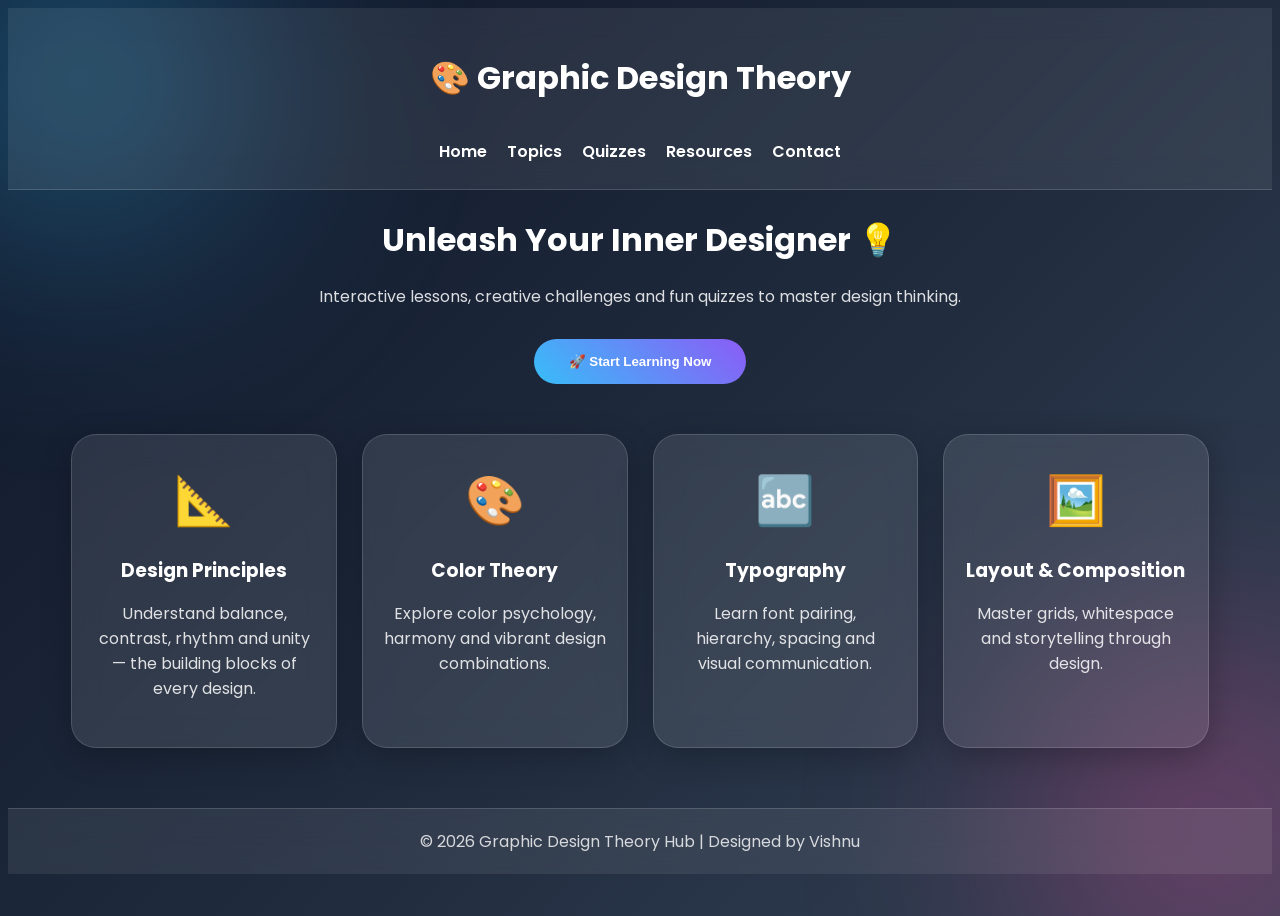
<file: index.html>
<!-- <!DOCTYPE html>
<html lang="en">
<head>
  <meta charset="UTF-8" />
  <meta name="viewport" content="width=device-width, initial-scale=1.0"/>
  <link rel="stylesheet" href="index.css">
  <title>Graphic Design Theory</title>
  <link href="https://fonts.googleapis.com/css2?family=Poppins:wght@400;600&display=swap" rel="stylesheet">
  <link href="https://cdn.jsdelivr.net/npm/bootstrap@5.3.3/dist/css/bootstrap.min.css" rel="stylesheet">
</head>
<body>
  <header>
    <h1>🎨 Graphic Design Theory</h1>
    <nav class="one">
      <a href="https://athirasunilkumar.github.io/INDEX/">Home</a>
      <a href="#index">Topics</a>
      <a href="#">Quizzes</a>
      <a href="#">Resources</a>
      <a href="#">Contact</a>
    </nav>
  </header>
  <center><section class="hero">
    <h2 style="color: white;">Unleash Your Inner Designer 💡</h2>
    <p>Interactive lessons, creative challenges, and fun quizzes to master design thinking.</p>
    <button><a href="theory.html" style="text-decoration: none; color:black;">🚀 Start Learning Now </a></button>
  </section></center>
  <section class="topics">
    <div class="card">
      <span class="emoji">📐</span>
      <h3 id="index">Design Principles</h3><br>
      <p>Understand balance, contrast, rhythm, and unity — the building blocks of every design.</p>
    </div>
    <div class="card">
      <span class="emoji">🎨</span>
      <h3>Color Theory & Philosophy</h3>
      <p>Explore color psychology, schemes, and harmony with vibrant examples.</p>
    </div>
    <div class="card">
      <span class="emoji">🔤</span>
      <h3>Typography</h3><br>
      <p>Learn how fonts speak, how to mix them, and why kerning really matters.</p>
    </div>
    <div class="card">
      <span class="emoji">🖼️</span>
      <h3>Layout & Composition</h3><br>
      <p>Master grids, white space, hierarchy, and visual storytelling techniques.</p>
    </div>
  </section>
  <div style="text-align: center;">
    <img src="WhatsApp Image 2025-07-09 at 5.16.37 PM.jpeg" alt="" width="250px">
  </div>

  <footer>
    <p>© 2026 Graphic Design Theory Hub • Designed for students, by vishnu </p>
  </footer>

</body>
</html> -->
<!DOCTYPE html>
<html lang="en">
<head>
<meta charset="UTF-8">
<meta name="viewport" content="width=device-width, initial-scale=1.0">

<title>Graphic Design Theory</title>

<link rel="stylesheet" href="index.css">

<link href="https://fonts.googleapis.com/css2?family=Poppins:wght@300;400;500;600;700&display=swap" rel="stylesheet">

</head>
<body>

<header>

<h1>🎨 Graphic Design Theory</h1>

<nav class="one">
<a href="#">Home</a>
<a href="#topics">Topics</a>
<a href="#">Quizzes</a>
<a href="#">Resources</a>
<a href="#">Contact</a>
</nav>

</header>

<section class="hero"><center>

<h2>Unleash Your Inner Designer 💡</h2>

<p>
Interactive lessons, creative challenges and fun quizzes
to master design thinking.
</p>

 <button><a href="theory.html" style="text-decoration: none; color:black;">🚀 Start Learning Now </a></button>
</a>
</center>
</section>

<section class="topics" id="topics">

<div class="card">
<span class="emoji">📐</span>
<h3>Design Principles</h3>
<p>
Understand balance, contrast, rhythm and unity —
the building blocks of every design.
</p>
</div>

<div class="card">
<span class="emoji">🎨</span>
<h3>Color Theory</h3>
<p>
Explore color psychology, harmony and vibrant
design combinations.
</p>
</div>

<div class="card">
<span class="emoji">🔤</span>
<h3>Typography</h3>
<p>
Learn font pairing, hierarchy, spacing and visual
communication.
</p>
</div>

<div class="card">
<span class="emoji">🖼️</span>
<h3>Layout & Composition</h3>
<p>
Master grids, whitespace and storytelling
through design.
</p>
</div>

</section>

<div class="profile">



</div>

<footer>

<p>
© 2026 Graphic Design Theory Hub | Designed by Vishnu
</p>

</footer>

</body>
</html>
</file>
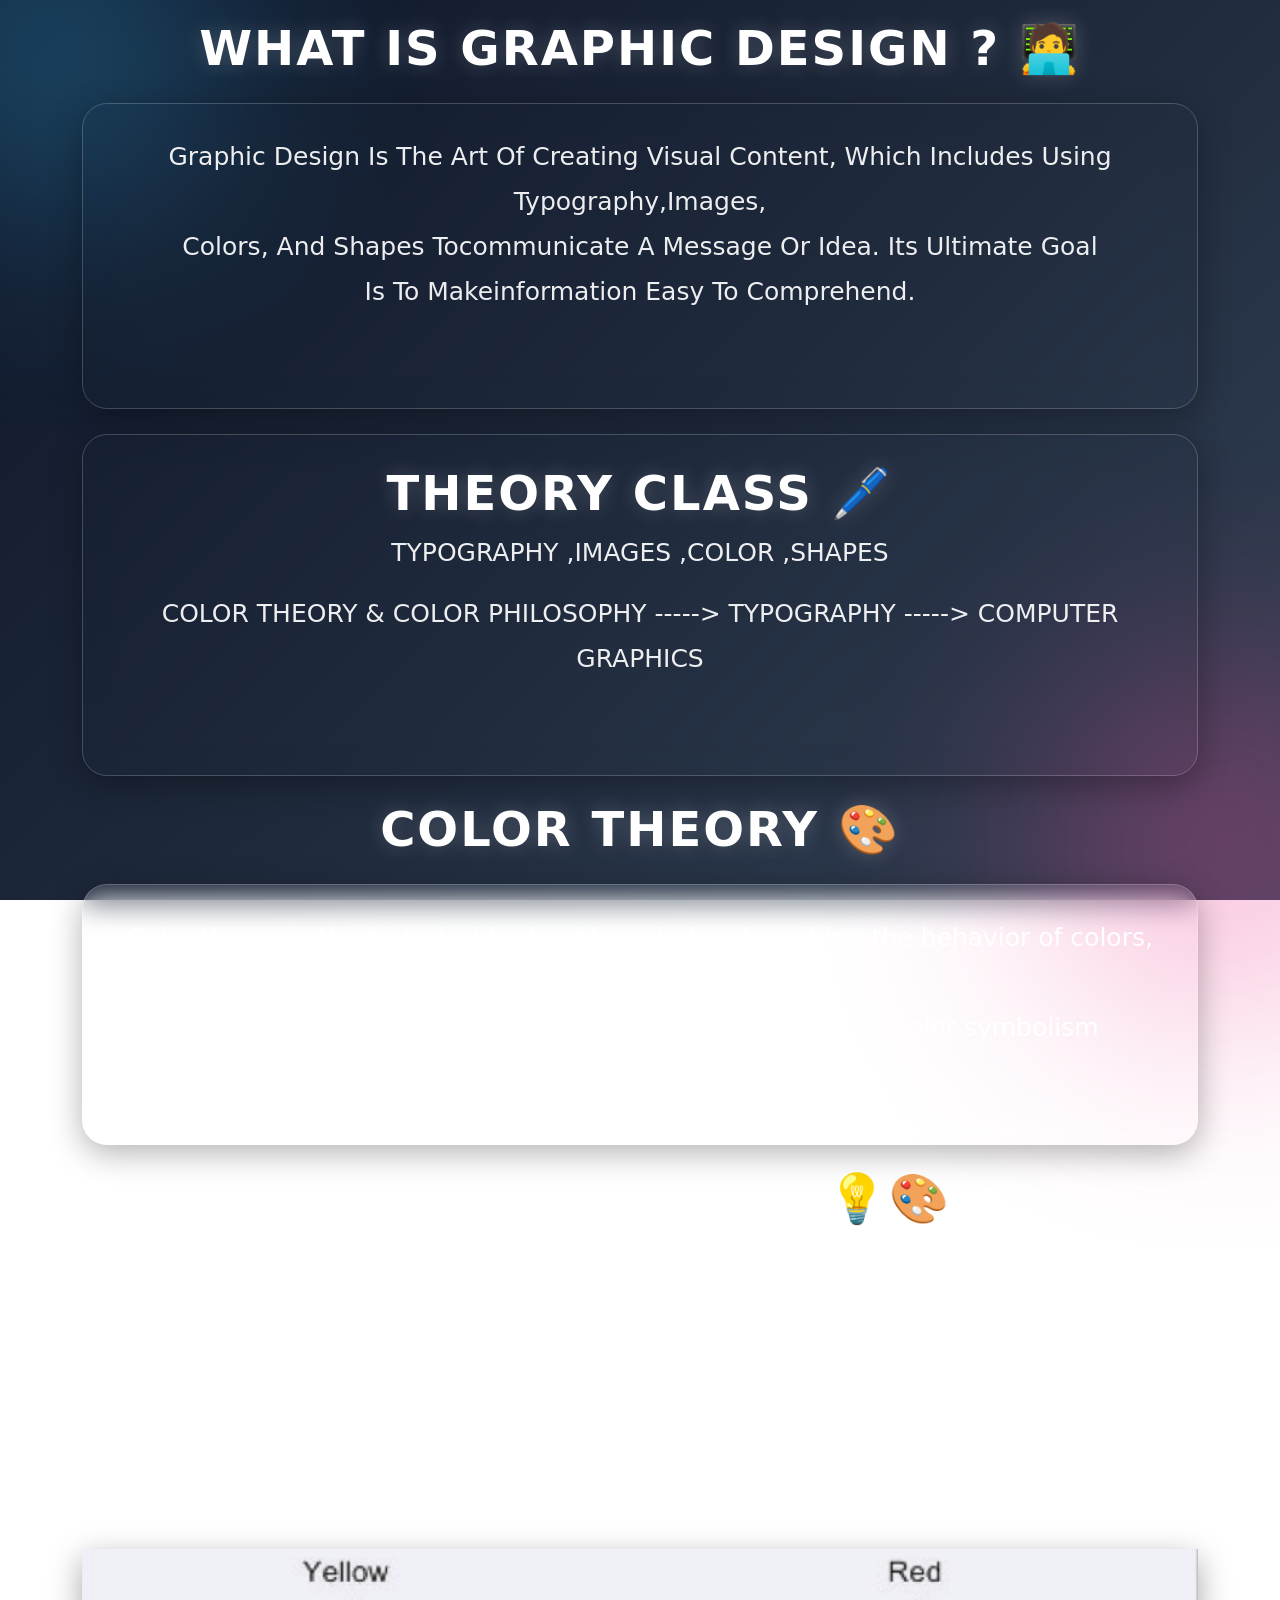
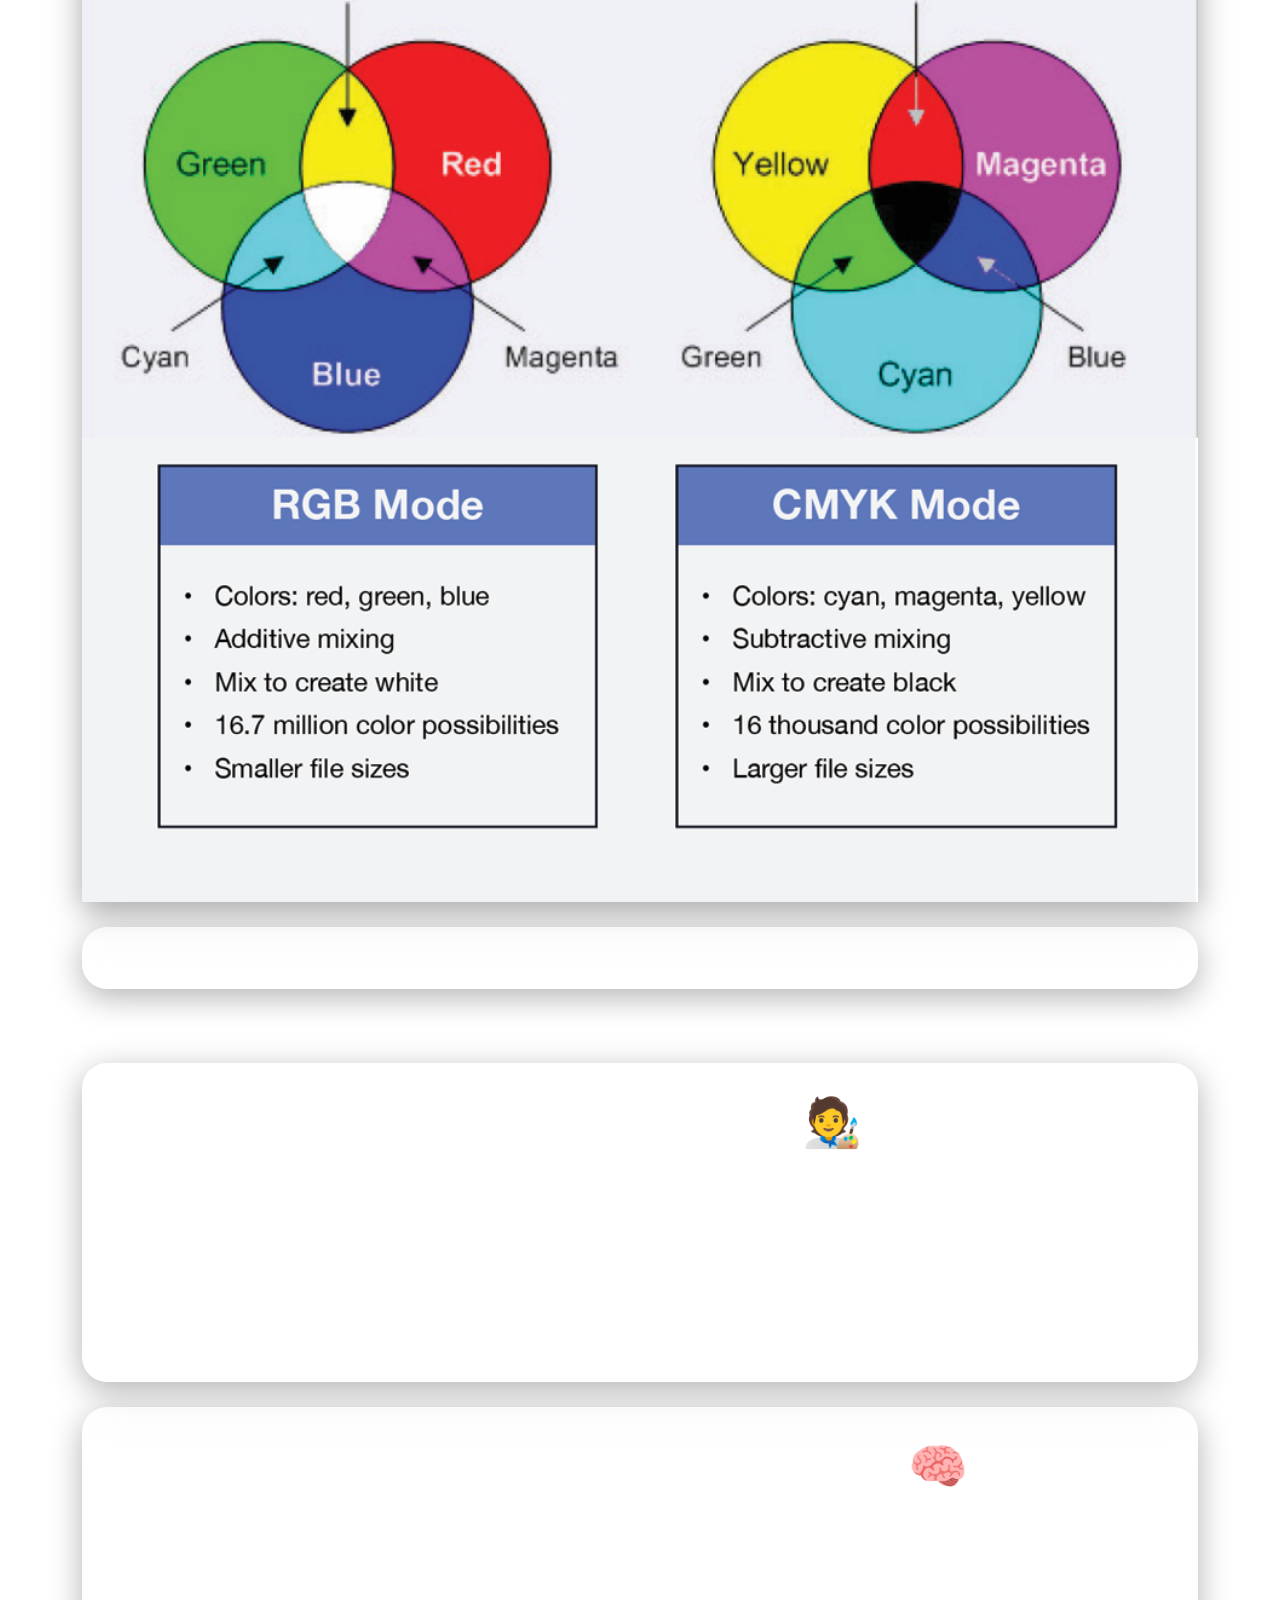
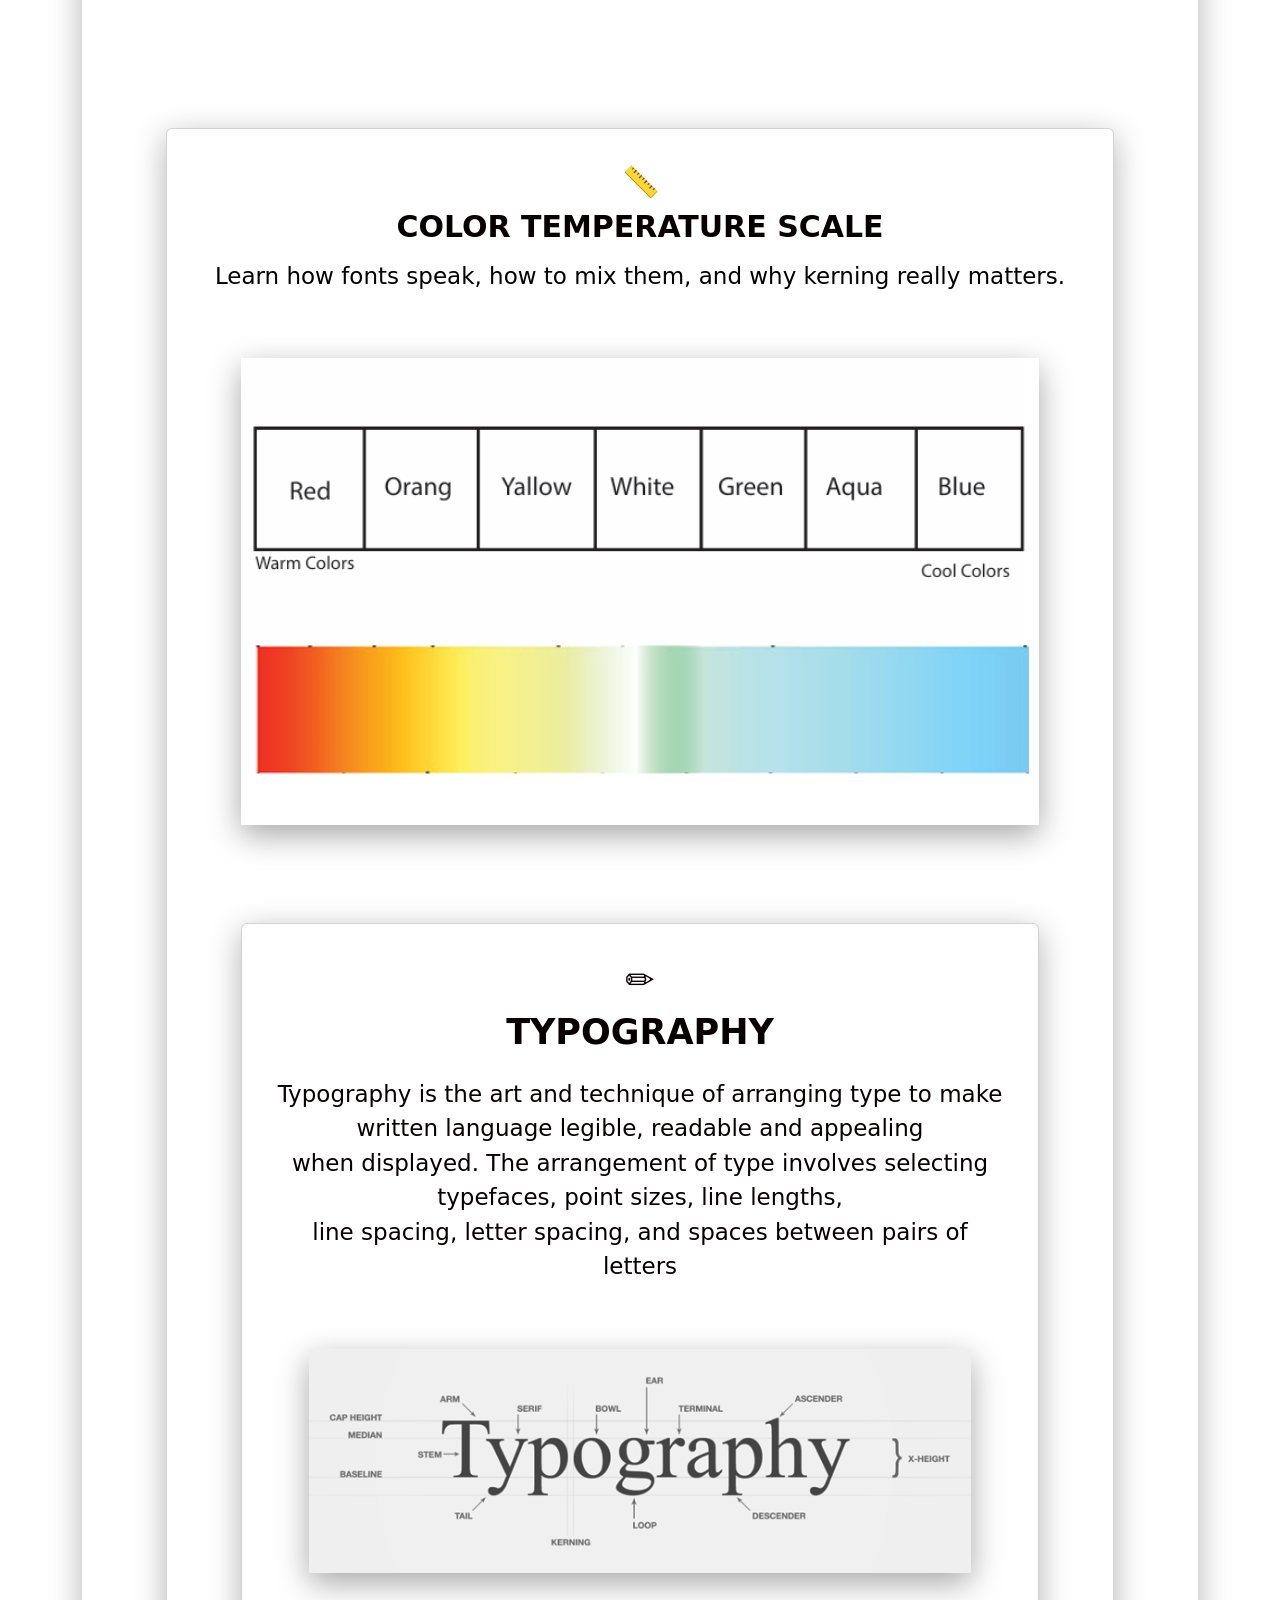
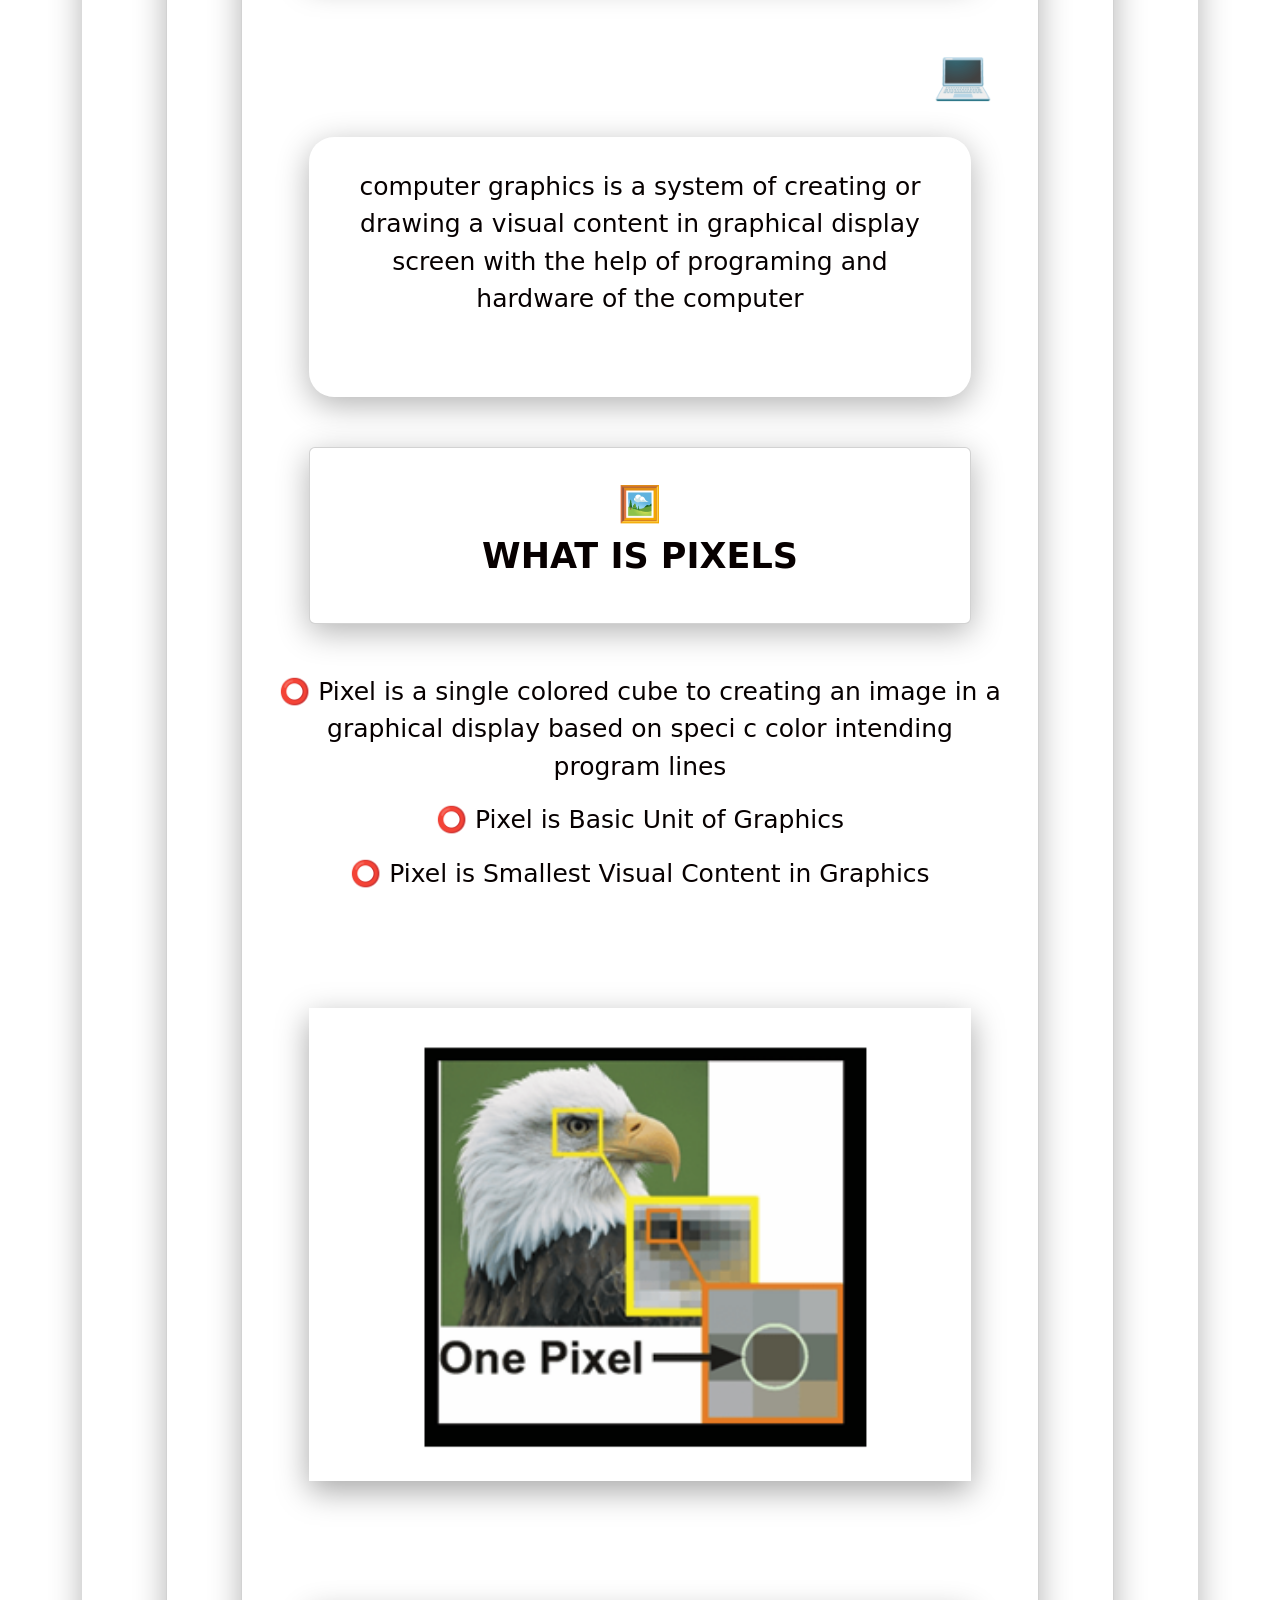
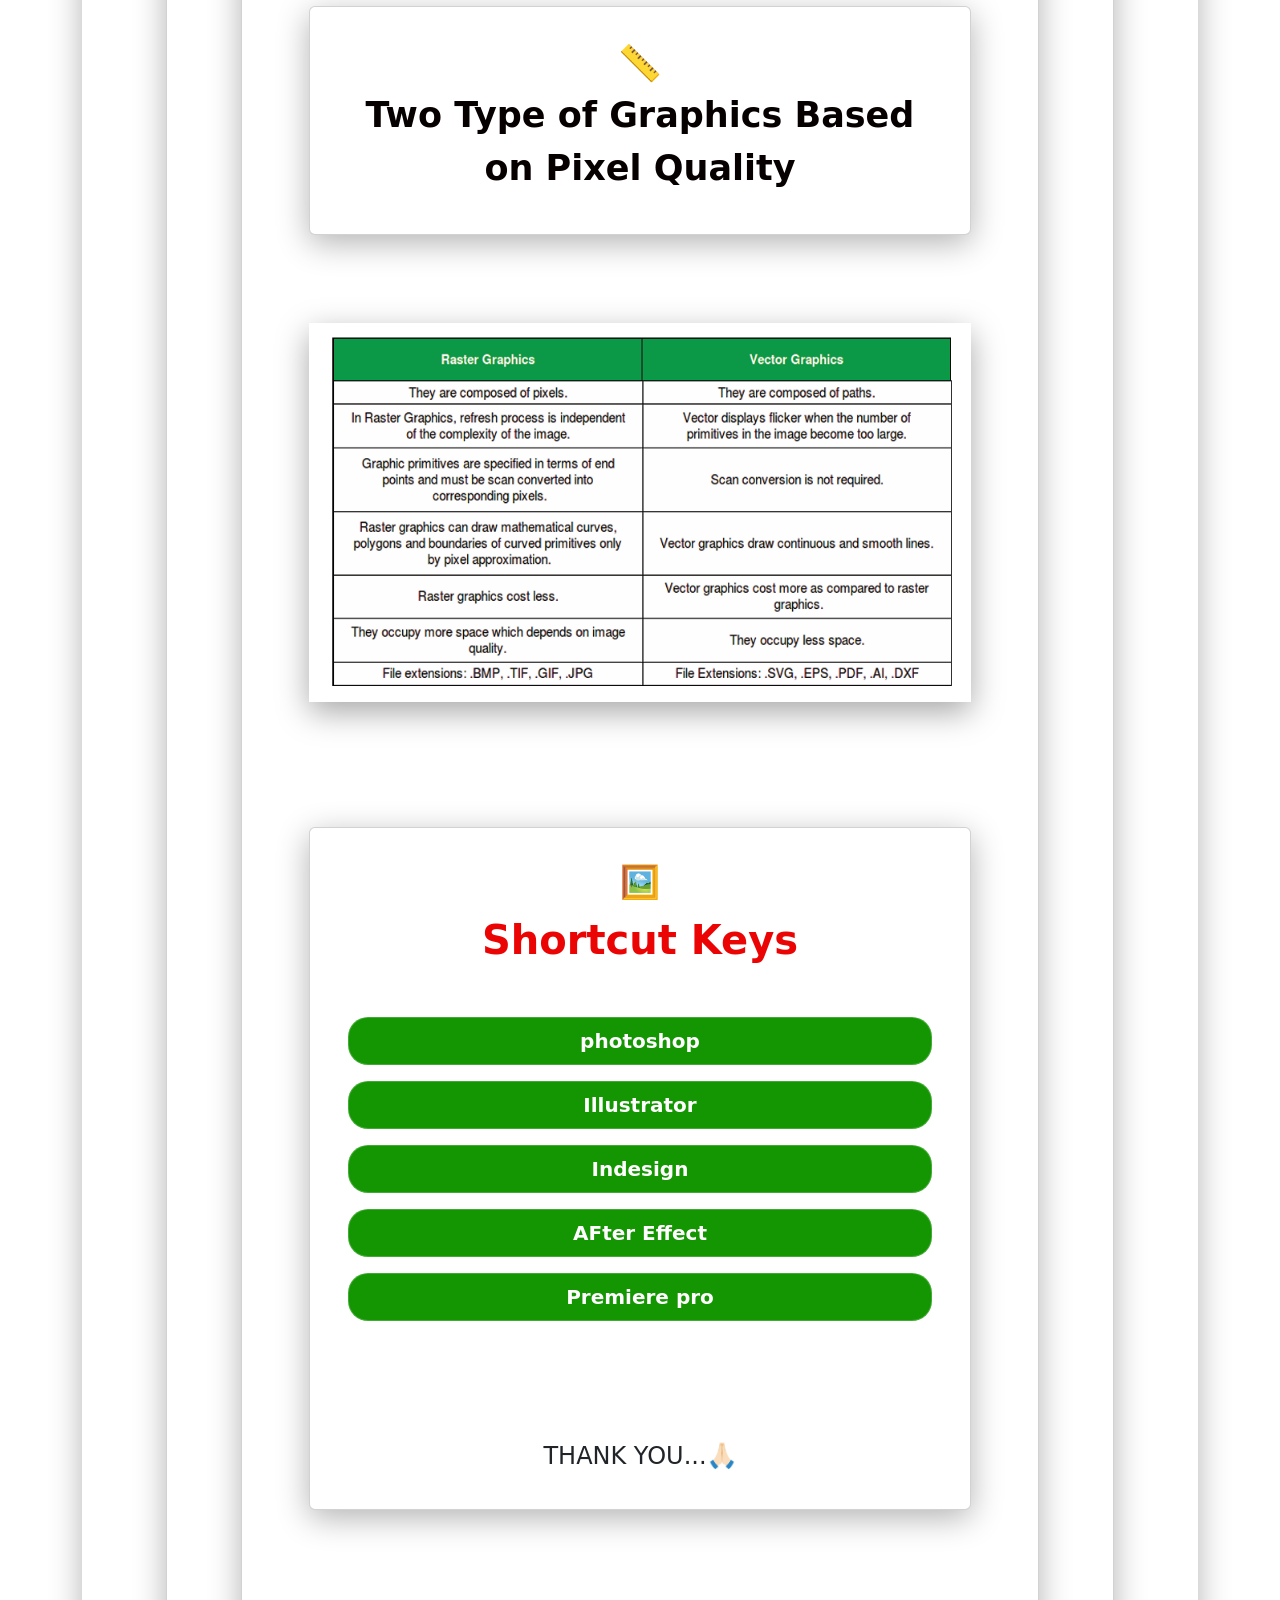
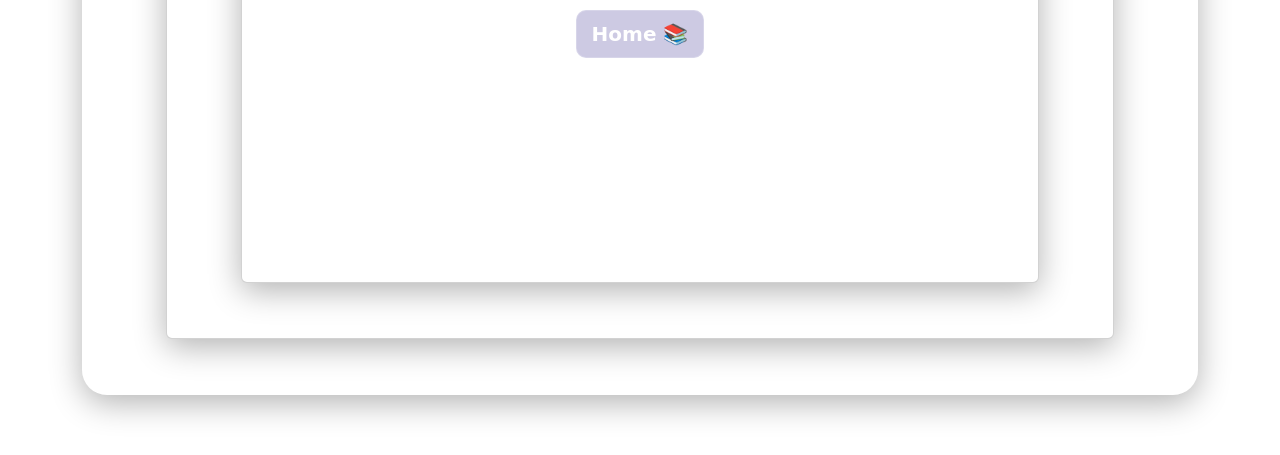
<file: theory.html>
<!DOCTYPE html>
<html lang="en">
<head>
  <meta charset="UTF-8" />
  <meta name="viewport" content="width=device-width, initial-scale=1.0"/>
  <link rel="stylesheet" href="theory.css">
  <title>Graphic Design Theory</title>
  <link href="https://fonts.googleapis.com/css2?family=Poppins:wght@400;600&display=swap" rel="stylesheet">
  <link href="https://cdn.jsdelivr.net/npm/bootstrap@5.3.3/dist/css/bootstrap.min.css" rel="stylesheet">
</head>
<body>
  <header>
   <h1 style="text-transform: capitalize; color: rgb(255, 255, 255); text-transform:uppercase; text-align: center;" > What is Graphic Design ? 🧑‍💻</h1>
   <div class="code-container">
<p style="text-transform: capitalize; color: rgb(7, 0, 0); text-align:center; font-size: 25px;">Graphic design is the art of creating visual content, which includes using typography,images,<br> colors, and shapes tocommunicate a message or idea. Its ultimate goal<br> is to makeinformation easy to comprehend.</p><br><br>
</div>
<div class="menu-container" style="color: white;">
    <h1 style="text-align: center;">THEORY CLASS 🖊️</h1>
    <p style="text-align: center; font-size:25px ;color: rgb(7, 0, 0);">TYPOGRAPHY ,IMAGES ,COLOR ,SHAPES</p>
     <p style="text-align: center; font-size: 25px;color: rgb(7, 0, 0);">COLOR THEORY & COLOR PHILOSOPHY -----> TYPOGRAPHY -----> COMPUTER GRAPHICS</p>
    <br>
    <br>

</div>
</div>

<h1 style="color: white; text-align: center;">COLOR THEORY 🎨</h1>
<div class="code-container" style="color: white;">
 <p style="text-align: center; font-size:25px ;color: rgb(7, 0, 0);">Color theory is the historical body of knowledge describing the behavior of colors, namely in color mixing,<br> color contrast effects,color harmony, color schemes and color symbolism</p>
 <br>
 <br>
</div>

<h1 style="color:white; text-align: center;">4.COLOR MIXING 💡🎨</h1>
<p style="text-align: center;color: rgb(7, 0, 0);font-size:25px ; font-weight: bolder;">(TWO TYPE OF MEDIAS)</p>
        <h2 style="text-align: center;color:rgb(rgb(122, 50, 50), rgb(177, 238, 177), rgb(140, 140, 205));"><br>
          <p style="color: rgb(255, 255, 255);">1
         VISUAL MEDIAS --->LIGHT BASED -->RGB MODEL  <br> <br>
         <p style="color: rgb(255, 255, 255);">2
        PRINTING MEDIAS -->INK BASED -->CMYK COLOR MODEL</h2></p>
  <img src="images\color.png" alt="" width="100%"></li>
<div class="code-container">
</div>
<br>
<div class="menu-container" style="color: white;">
    <h1 style="text-align: center;">COLOR CODE 🧑‍🎨</h1>
    <p style="text-align: center; font-size:25px ;color: rgb(7, 0, 0);">A SYSTEM OF MARKING THINGS WITH DIFFERENT COLOURS AS A MEANS OF IDENTIFICATION</p>
    <p style="text-align: center; font-weight: bold; font-size:25px ;color: rgb(236, 3, 3);">Example:Red&nbsp;: #FF0000 --->RED Color</p>
    <br>
</div>
<div class="menu-container" style="color: white;">
    <h1 style="text-align: center;">COLOR PHILOSOPHY 🧠</h1>
    <p style="text-align: center; font-size:25px ;color: rgb(252, 252, 252);">The philosophy of color is a subset of the philosophy <br> of perception that is concerned with the nature of the perceptual experience of color</p> <br><br>
    <!-- <div class="card"
      <span class="emoji">📐</span>
      <h3 id="hi">Design Principles</h3>
      <p>Understand balance, contrast, rhythm, and unity — the building blocks of every design.</p>
    </div>
    <div class="card">
      <span class="emoji">🎨</span>
      <h3>Color Theory & Philosophy</h3>
      <p>Explore color psychology, schemes, and harmony with vibrant examples.</p>
    </div> -->
    <div class="card">
      <span class="emoji" style="text-align:center; font-weight: bold; font-size:30px ;color: rgb(7, 0, 0);">📏<br> COLOR TEMPERATURE SCALE</span>
      
      <div style="text-align:center; font-size:23px; color:black">Learn how fonts speak, how to mix them, and why kerning really matters.</p>
    </div><br>
    <img src="images\color2.png" alt="" width="100%"></li> <br>
    <br>
    <div class="card">
      <span class="emoji" style="text-align:center; font-weight: bold; font-size:35px ;color: rgb(7, 0, 0);">✏️<br> TYPOGRAPHY</span>
      <h3></h3>
      <div style="text-align: center; font-size:23px ;color: rgb(7, 0, 0);">Typography is the art and technique of arranging type to make written language legible, readable and appealing  <br>when displayed. The arrangement of type involves selecting typefaces, point sizes, line lengths, <br> line spacing, letter spacing, and spaces between pairs of letters</p>
    </div> <br>
    <img src="images\typography.png" alt="" width="100%"></li> <br>
    <br>
<h1 style="color: white; text-align: center; font-weight: bold;">COMPUTER GRAPHICS 💻	</h1>
<div class="code-container" style="color: white;">
 <div style="text-align:center; font-size:25px ;color: rgb(7, 1, 1);">computer graphics is a system of creating or drawing a visual content in graphical display screen with the help of programing and hardware of the computer</div>
 <br>
 <br>
</div>
<div class="card">
      <span class="emoji" style="text-align:center; font-weight: bold; font-size:35px ;color: rgb(7, 0, 0);">🖼️<br>WHAT IS PIXELS</span>
    </div> <br>
    <div style="text-align:center; font-size:25px ;color: rgb(7, 0, 0);">⭕️ Pixel is a single colored cube to creating an image in a graphical display based on speci c color intending program lines</p>
 <div style="text-align: center; font-size:25px ;color: rgb(7, 0, 0);">⭕️ Pixel is Basic Unit of Graphics</p>
 <div style="text-align: center; font-size:25px ;color: rgb(7, 0, 0);">⭕️ Pixel is Smallest Visual Content in Graphics</p>
 <br><br>
 <img src="images\3rd.png" width="100%" alt="">
<br><br>
<div class="card">
      <span class="emoji" style="text-align:center; font-weight: bold; font-size:35px ;color: rgb(7, 0, 0);">📏<br> Two Type of Graphics Based on Pixel Quality</span>
    </div><br>
    <img src="images/4th.png" alt="" width="100%"></li> <br>
    <br>
 
    <div class="card">
      <span class="emoji">🖼️</span>
      <h3 style="text-align:center; font-weight: bold; font-size:40px ;color: rgb(235, 4, 4);">Shortcut Keys</h3> <br>
    <a href="images\PhotoshopCC-KBSC.pdf" style="text-decoration: none;  color: rgb(255, 255, 255); border-style: solid; padding: 8px; border-radius: 20px; background-color:rgb(19, 150, 2); font-size:20px; font-weight: bold;padding-left: 15px; padding-right: 15px; ">photoshop</a>
<a href="images\adobe-illustrator-shortcuts.pdf" style="text-decoration: none;  color: rgb(255, 255, 255); border-style: solid; padding: 8px; border-radius: 20px; background-color:rgb(19, 150, 2); font-size:20px; font-weight: bold;padding-left: 15px; padding-right: 15px; ">Illustrator</a>
<a href="images\InDesign_Shortcut_Keys.pdf" style="text-decoration: none;  color: rgb(255, 255, 255); border-style: solid; padding: 8px; border-radius: 20px; background-color:rgb(19, 150, 2); font-size:20px; font-weight: bold;padding-left: 15px; padding-right: 15px; ">Indesign</a>
<a href="images\AE-CheatSheet (3).pdf" style="text-decoration: none;  color: rgb(255, 255, 255); border-style: solid; padding: 8px; border-radius: 20px; background-color:rgb(19, 150, 2); font-size:20px; font-weight: bold;padding-left: 15px; padding-right: 15px; ">AFter Effect</a>
<a href="images\Premiere_Pro_Shortcut_Keys.pdf" style="text-decoration: none;  color: rgb(255, 255, 255); border-style: solid; padding: 8px; border-radius: 20px; background-color:rgb(19, 150, 2);font-size:20px; font-weight: bold;padding-left: 15px; padding-right: 15px; ">Premiere pro</a> <br><br><br>
<h4>THANK YOU...🙏🏻</h4>
</div> <br><br>
 <ul class="navbar-nav ms-auto">
          <a href="index.html" style="text-decoration: none;  color: rgb(26, 2, 2); border-style: solid; padding: 8px; border-radius:10px; background-color:rgb(205, 202, 227); font-size:20px; font-weight: bold;padding-left: 15px; padding-right: 15px; ">Home 📚</a>
         </ul>
         <br>
  </section>
  <footer>
    <p>© 2026 Graphic Design Theory Hub • Designed for students, by vishnu </p>
  </footer>

</body>
</html>
</file>
<file: index.css>
*/
       *{
margin:0;
padding:0;
box-sizing:border-box;
}

body{
font-family:'Poppins',sans-serif;
min-height:100vh;
background:linear-gradient(
135deg,
#0f172a,
#1e293b,
#334155
);
color:white;
overflow-x:hidden;
position:relative;
}

/* Background Glow Effects */

body::before{
content:"";
position:fixed;
width:350px;
height:350px;
background:#38bdf8;
border-radius:50%;
filter:blur(120px);
top:-100px;
left:-100px;
opacity:.35;
z-index:-1;
}

body::after{
content:"";
position:fixed;
width:350px;
height:350px;
background:#ec4899;
border-radius:50%;
filter:blur(120px);
bottom:-100px;
right:-100px;
opacity:.35;
z-index:-1;
}

/* Header */

header{
display:flex;
justify-content:space-between;
align-items:center;
padding:25px 8%;
background:rgba(255,255,255,.08);
backdrop-filter:blur(15px);
border-bottom:1px solid rgba(255,255,255,.15);
position:sticky;
top:0;
z-index:100;
}

header h1{
font-size:2rem;
font-weight:700;
color: white;
}

/* Navigation */

.one{
display:flex;
gap:20px;
}

.one a{
text-decoration:none;
color:white;
font-weight:600;
transition:.3s;
}

.one a:hover

/* Hero Section */

.hero{
width:90%;
color: white;
max-width:1200px;
margin:80px auto;
text-align:center;

background:rgba(255,255,255,.1);
backdrop-filter:blur(15px);

border:1px solid rgba(255,255,255,.15);

border-radius:30px;
padding:60px 30px;

box-shadow:
0 10px 40px rgba(0,0,0,.3);


}

.hero h2{
font-size:3rem;
margin-bottom:20px;
}

.hero p{
font-size:1.2rem;
color:rgba(255,255,255,.85);
margin-bottom:30px;
}

/* Button */

.hero button{
border:none;
background:linear-gradient(
45deg,
#38bdf8,
#8b5cf6
);
padding:15px 35px;
border-radius:50px;
font-weight:600;
transition:.3s;
}

.hero button:hover{
transform:translateY(-4px);
}

.hero button a{
text-decoration:none;
color:white !important;
}

/* Topics */

.topics{
width:90%;
max-width:1200px;
margin:50px auto;
display:grid;
grid-template-columns:
repeat(auto-fit,minmax(250px,1fr));

gap:25px

}

/* Cards */

.card{
background:rgba(255,255,255,.1) !important;


backdrop-filter:blur(15px);

border:1px solid rgba(255,255,255,.15) !important;

border-radius:25px !important;

padding:30px 20px;

text-align:center;

color:white !important;

transition:.4s;

box-shadow:
0 8px 30px rgba(0,0,0,.25);
}

.card:hover{
transform:translateY(-10px);


box-shadow:
0 15px 40px rgba(0,0,0,.4);


}

.emoji{
font-size:3rem;
display:block;
margin-bottom:15px;
}

.card h3{
margin-bottom:15px;
color:white;
}

.card p{
color:rgba(255,255,255,.85);
}

/* Profile Image */

img{
border-radius:50%;
border:4px solid rgba(255,255,255,.25);

box-shadow:
0 10px 30px rgba(0,0,0,.3);

margin-top:30px;


}

/* Footer */

footer{
margin-top:60px;


text-align:center;

padding:20px;

background:rgba(255,255,255,.08);

backdrop-filter:blur(15px);

border-top:1px solid rgba(255,255,255,.15);


}

footer p{
margin:0;
color:rgba(255,255,255,.8);
}

/* Mobile */

@media(max-width:768px){

}
header{
    flex-direction:column;
    gap:15px;
}

.one{
    flex-wrap:wrap;
    justify-content:center;
}

.hero h2{
    font-size:2rem;
}

.hero p{
    font-size:1rem;
}

header h1{
    text-align:center;
}
</file>
<file: theory.css>
/* * {
      margin: 0;
      padding: 0;
      box-sizing: border-box;
    }

    body {
      font-family: 'Poppins', sans-serif;
      background: #fefefe;
      color: #333;
    }

    header {
      background: linear-gradient(to right, #ff6f61, #fbc531);
      color: #fff;
      padding: 30px 40px;
      text-align: center;
      position: relative;
    }

    header h1 {
      font-size: 2.5rem;
      margin-bottom: 10px;
    }

    nav a {
      color: #1f1f1f;
      margin: 0 12px;
      text-decoration: none;
      font-weight: 600;
    }

    .hero {
      background: linear-gradient(to right, #ff6f61, #fbc531);
      color: #fff;
      padding: 80px 20px;
      text-align: center;
      clip-path: ellipse(150% 100% at 50% 0%);
    }

    .hero h2 {
      font-size: 2.5rem;
      margin-bottom: 10px;
    }

    .hero p {
      font-size: 1.2rem;
      margin-bottom: 20px;
    }

    .hero button {
      background: #fff;
      color: #ff6f61;
      border: none;
      padding: 12px 24px;
      font-size: 1rem;
      cursor: pointer;
      border-radius: 8px;
      transition: 0.3s;
    }

    .hero button:hover {
      background: #ffcb05;
      color: #000;
    }

    .topics {
      display: grid;
      grid-template-columns: repeat(auto-fit, minmax(250px, 1fr));
      gap: 25px;
      padding: 60px 30px;
    }

    .card {
      background: #fff;
      border-radius: 16px;
      padding: 25px;
      text-align: center;
      box-shadow: 0 8px 20px rgba(0,0,0,0.08);
      transition: transform 0.4s, box-shadow 0.3s;
    }

    .card:hover {
      transform: translateY(-10px);
      box-shadow: 0 12px 30px rgba(0,0,0,0.15);
    }

    .card h3 {
      color: #ff6f61;
      margin-bottom: 10px;
      font-size: 1.4rem;
    }

    .card p {
      font-size: 0.95rem;
    }

    .card span.emoji {
      font-size: 2rem;
      display: block;
      margin-bottom: 10px;
    }

    footer {
      background: #1f1f1f;
      color: #aaa;
      text-align: center;
      padding: 30px 20px;
      margin-top: 50px;
    }

    @media (max-width: 600px) {
      .hero h2 {
        font-size: 1.8rem;
      }
    } */
     /* theory.css */

*{
margin:0;
padding:0;
box-sizing:border-box;
}

body{
font-family:'Poppins',sans-serif;
min-height:100vh;
background: linear-gradient(
135deg,
#0f172a 0%,
#1e293b 50%,
#334155 100%
);
background-attachment: fixed;
color:white;
overflow-x:hidden;
padding:20px;
}

/* Decorative glowing circles */

body::before{
content:"";
position:fixed;
width:300px;
height:300px;
background:#38bdf8;
border-radius:50%;
filter:blur(120px);
top:-100px;
left:-100px;
opacity:.4;
z-index:-1;
}

body::after{
content:"";
position:fixed;
width:350px;
height:350px;
background:#ec4899;
border-radius:50%;
filter:blur(120px);
bottom:-120px;
right:-120px;
opacity:.4;
z-index:-1;
}

/* Header */

header{
text-align:center;
margin-bottom:40px;
}

header h1{
font-size:3rem;
font-weight:700;
letter-spacing:2px;
text-shadow:0 0 20px rgba(255,255,255,.2);
}

/* Glass Containers */

.code-container,
.menu-container,
.card{
width:90%;
max-width:1200px;
margin:25px auto;

```
background:rgba(255,255,255,0.12);

border:1px solid rgba(255,255,255,0.2);

backdrop-filter:blur(15px);
-webkit-backdrop-filter:blur(15px);

border-radius:25px;

padding:30px;

box-shadow:
    0 8px 32px rgba(0,0,0,.3);

transition:.4s ease;
```

}

.code-container:hover,
.menu-container:hover,
.card:hover{
transform:translateY(-5px);

```
box-shadow:
    0 15px 40px rgba(0,0,0,.4);
```

}

/* Headings */

h1{
text-align:center;
color:white !important;
margin:30px 0;
font-weight:700;
}

h2{
text-align:center;
color:white;
line-height:1.8;
}

h3{
color:white;
text-align:center;
}

/* Paragraphs */

p{
color:rgba(255, 255, 255, 0.92) !important;
line-height:1.8;
}

/* Images */

img{
display:block;
width:90%;
max-width:1200px;
margin:25px auto;

```
border-radius:20px;

box-shadow:
    0 10px 30px rgba(0,0,0,.35);
```

}

/* Cards */

.card{
text-align:center;
}

.card .emoji{
display:block;
font-size:2rem;
margin-bottom:10px;
}

/* Buttons */

a{
transition:.3s ease;
}

.card a,
.glass-btn{
display:inline-block;

```
text-decoration:none !important;

color:white !important;

background:rgba(255,255,255,.15);

border:1px solid rgba(255,255,255,.2);

backdrop-filter:blur(10px);

padding:12px 22px;

border-radius:50px;

margin:8px;

font-weight:600;
```

}

.card a:hover,
.glass-btn:hover{
transform:translateY(-4px);

```
background:rgba(255,255,255,.25);

box-shadow:
    0 8px 20px rgba(0,0,0,.25);
```

}

/* Home Button */

.navbar-nav a{
display:inline-block;
margin:auto;
text-align:center;
}

/* Footer */

footer{
text-align:center;
margin-top:50px;

```
padding:20px;

background:rgba(255,255,255,.08);

border-top:1px solid rgba(255,255,255,.15);

backdrop-filter:blur(10px);
```

}

/* Animation */

.card{
animation:float 6s ease-in-out infinite;
}

@keyframes float{
0%,100%{
transform:translateY(0);
}
50%{
transform:translateY(-8px);
}
}

/* Mobile */

@media(max-width:768px){

```
header h1{
    font-size:2rem;
}

h1{
    font-size:1.6rem;
}

h2{
    font-size:1.1rem;
}

p{
    font-size:1rem !important;
}

.code-container,
.menu-container,
.card{
    width:95%;
    padding:20px;
}

img{
    width:95%;
}
```

}
</file>
